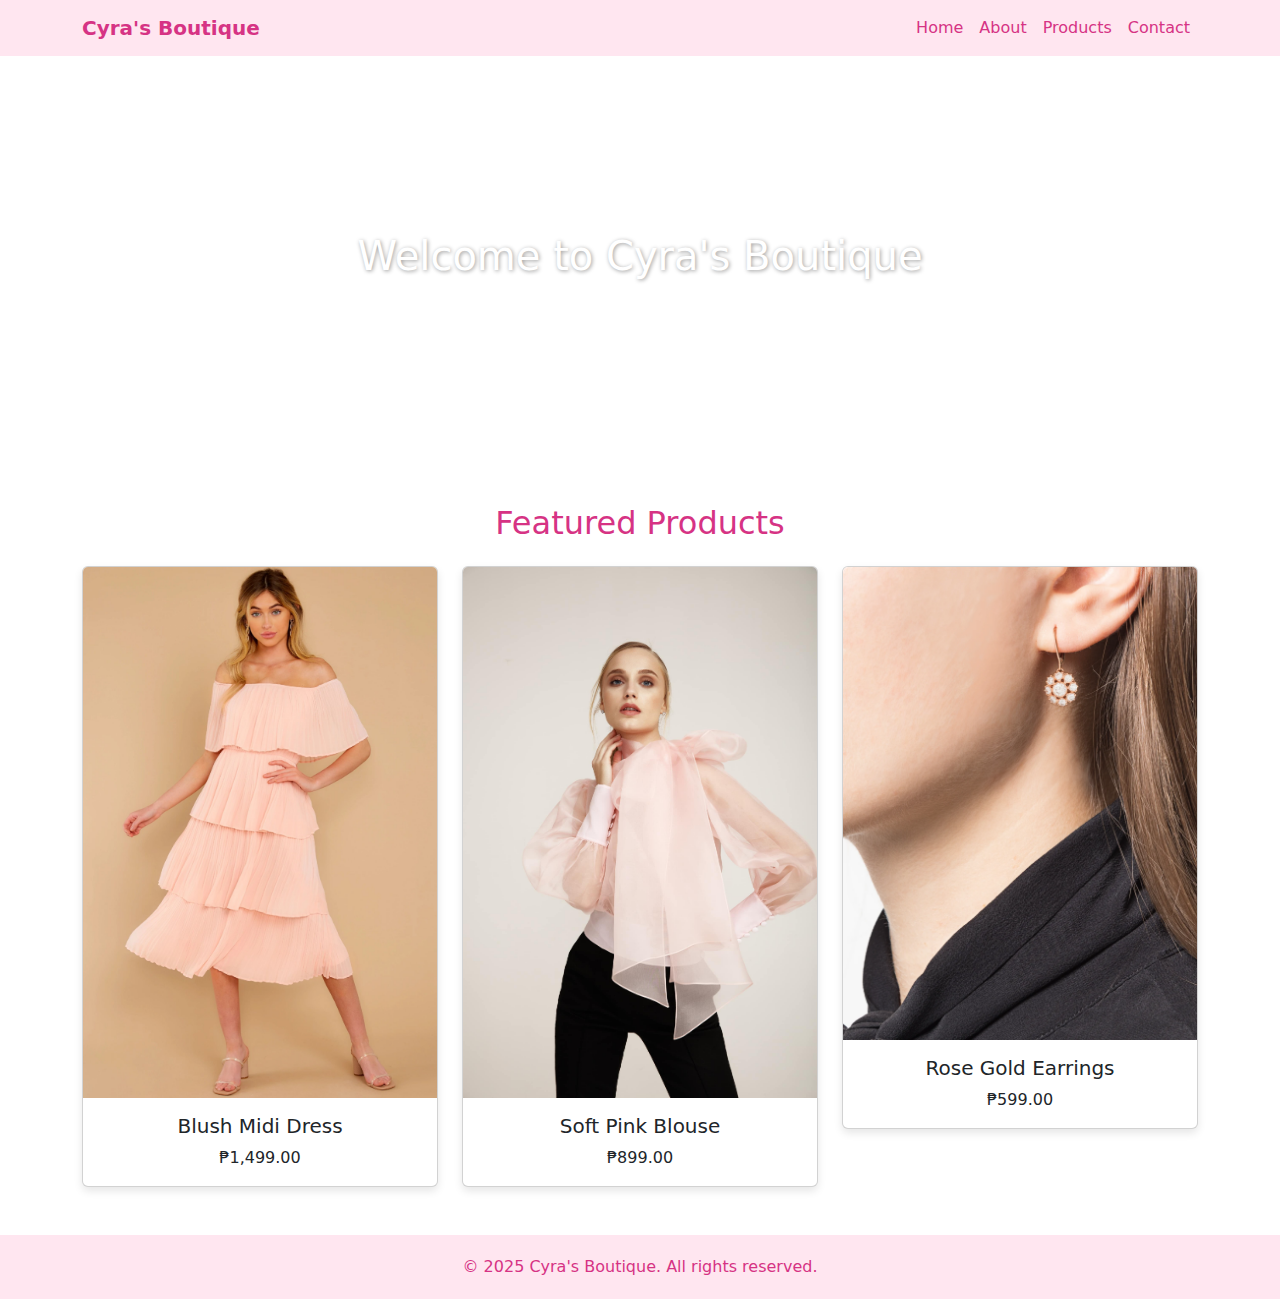
<file: index.html>
<!DOCTYPE html>
<html lang="en">
<head>
  <meta charset="UTF-8" />
  <meta name="viewport" content="width=device-width, initial-scale=1.0" />
  <title>Cyra's Boutique</title>
  <link rel="stylesheet" href="style.css">
  <link href="https://cdn.jsdelivr.net/npm/bootstrap@5.3.0/dist/css/bootstrap.min.css" rel="stylesheet">
</head>
<body>
  <!-- Navbar -->
  <nav class="navbar navbar-expand-lg">
    <div class="container">
      <a class="navbar-brand" href="index.html">Cyra's Boutique</a>
      <button class="navbar-toggler" type="button" data-bs-toggle="collapse" data-bs-target="#navbarNav">
        <span class="navbar-toggler-icon"></span>
      </button>
      <div class="collapse navbar-collapse" id="navbarNav">
        <ul class="navbar-nav ms-auto">
          <li class="nav-item"><a class="nav-link" href="index.html">Home</a></li>
          <li class="nav-item"><a class="nav-link" href="about.html">About</a></li>
          <li class="nav-item"><a class="nav-link" href="products.html">Products</a></li>
          <li class="nav-item"><a class="nav-link" href="contact.html">Contact</a></li>
        </ul>
      </div>
    </div>
  </nav>

  <!-- Hero Section -->
  <div class="hero">
    Welcome to Cyra's Boutique
  </div>

  <!-- Featured Products -->
  <div class="container my-5">
    <h2 class="text-center mb-4" style="color:#d63384">Featured Products</h2>
    <div class="row g-4">
      <div class="col-md-4">
        <div class="card product-card">
          <img src="pic1.jpg" class="card-img-top" alt="Product 1">
          <div class="card-body text-center">
            <h5 class="card-title">Blush Midi Dress</h5>
            <p class="card-text">₱1,499.00</p>
          </div>
        </div>
      </div>
      <div class="col-md-4">
        <div class="card product-card">
          <img src="pic2.jpg" class="card-img-top" alt="Product 2">
          <div class="card-body text-center">
            <h5 class="card-title">Soft Pink Blouse</h5>
            <p class="card-text">₱899.00</p>
          </div>
        </div>
      </div>
      <div class="col-md-4">
        <div class="card product-card">
          <img src="pic3.webp" class="card-img-top" alt="Product 3">
          <div class="card-body text-center">
            <h5 class="card-title">Rose Gold Earrings</h5>
            <p class="card-text">₱599.00</p>
          </div>
        </div>
      </div>
    </div>
  </div>

  <!-- Footer -->
  <footer>
    &copy; 2025 Cyra's Boutique. All rights reserved.
  </footer>

  <script src="https://cdn.jsdelivr.net/npm/bootstrap@5.3.0/dist/js/bootstrap.bundle.min.js"></script>
</body>
</html>
</file>
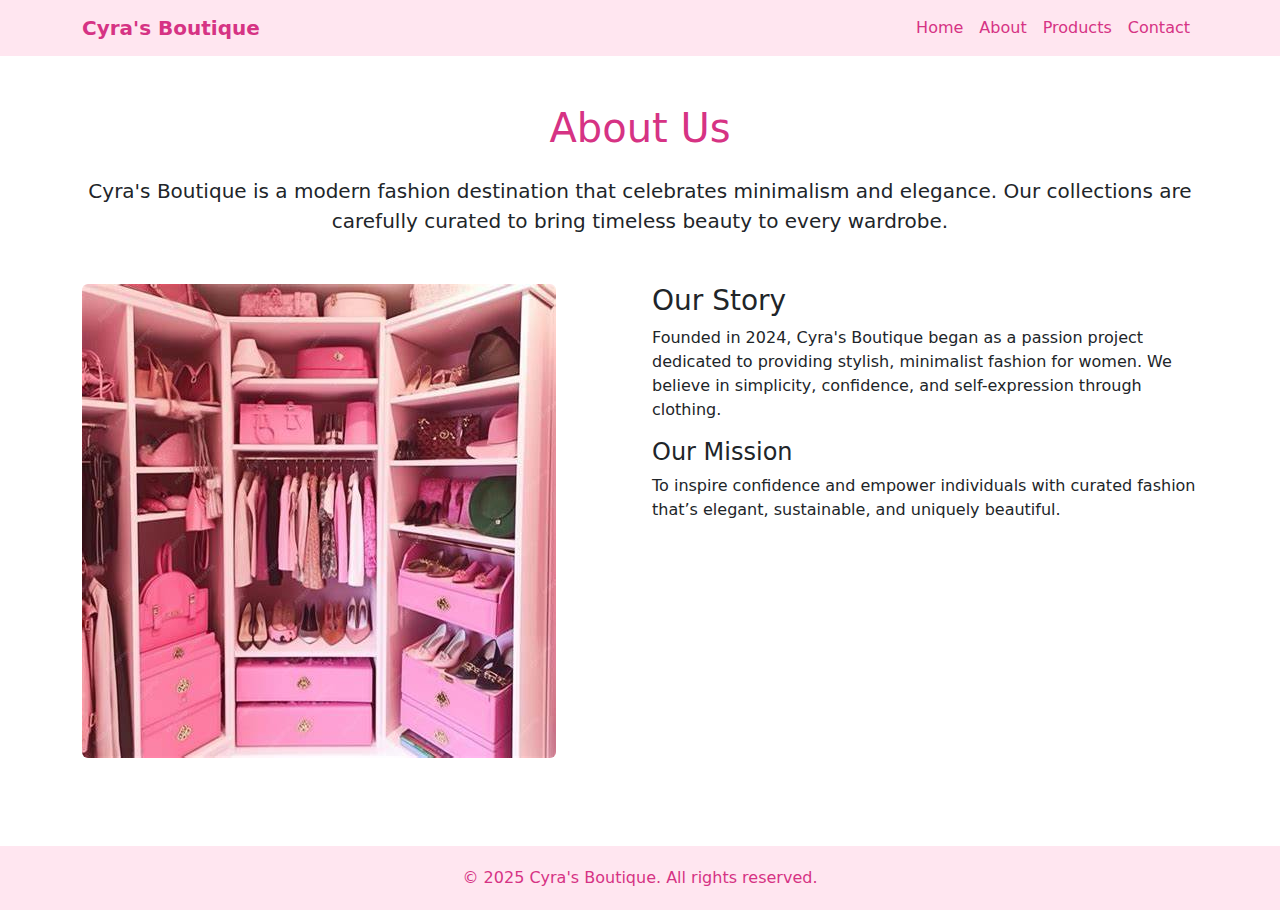
<file: about.html>
<!DOCTYPE html>
<html lang="en">
<head>
  <meta charset="UTF-8" />
  <meta name="viewport" content="width=device-width, initial-scale=1.0" />
  <title>About | Cyra's Boutique</title>
  <link rel="stylesheet" href="style.css">
  <link href="https://cdn.jsdelivr.net/npm/bootstrap@5.3.0/dist/css/bootstrap.min.css" rel="stylesheet">
</head>
<body>
  <nav class="navbar navbar-expand-lg">
    <div class="container">
      <a class="navbar-brand" href="index.html">Cyra's Boutique</a>
      <div class="collapse navbar-collapse" id="navbarNav">
        <ul class="navbar-nav ms-auto">
          <li class="nav-item"><a class="nav-link" href="index.html">Home</a></li>
          <li class="nav-item"><a class="nav-link active" href="about.html">About</a></li>
          <li class="nav-item"><a class="nav-link" href="products.html">Products</a></li>
          <li class="nav-item"><a class="nav-link" href="contact.html">Contact</a></li>
        </ul>
      </div>
    </div>
  </nav>

  <div class="container py-5">
    <h1 class="text-center mb-4" style="color:#d63384;">About Us</h1>
    <p class="lead text-center">Cyra's Boutique is a modern fashion destination that celebrates minimalism and elegance. Our collections are carefully curated to bring timeless beauty to every wardrobe.</p>
    <div class="row mt-5">
      <div class="col-md-6">
        <img src="pic5.jpg" class="img-fluid rounded" alt="Our Story">
      </div>
      <div class="col-md-6">
        <h3>Our Story</h3>
        <p>Founded in 2024, Cyra's Boutique began as a passion project dedicated to providing stylish, minimalist fashion for women. We believe in simplicity, confidence, and self-expression through clothing.</p>
        <h4>Our Mission</h4>
        <p>To inspire confidence and empower individuals with curated fashion that’s elegant, sustainable, and uniquely beautiful.</p>
      </div>
    </div>
  </div>

  <footer>&copy; 2025 Cyra's Boutique. All rights reserved.</footer>
</body>
</html>
</file>
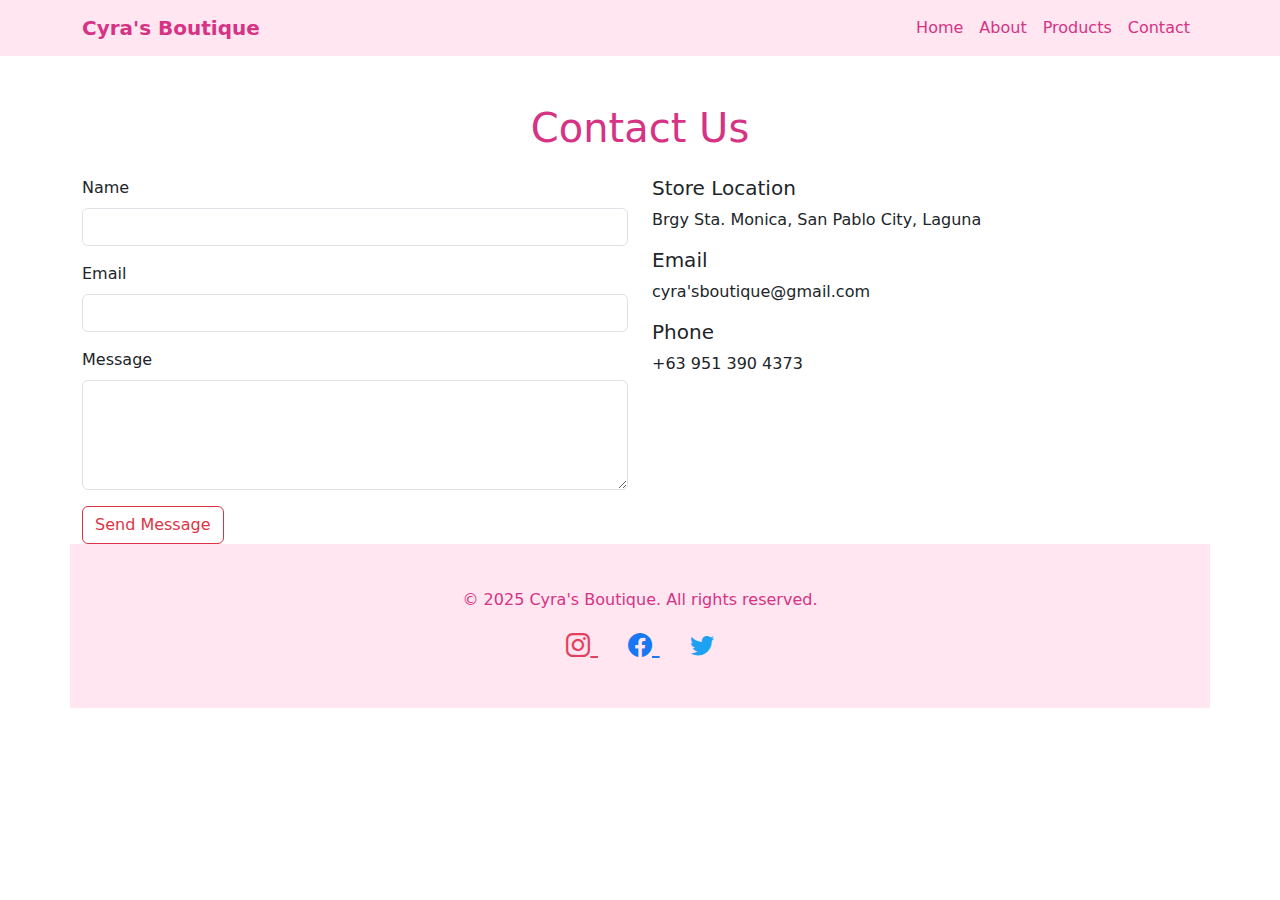
<file: contact.html>
<!DOCTYPE html>
<html lang="en">
<head>
  <meta charset="UTF-8" />
  <meta name="viewport" content="width=device-width, initial-scale=1.0" />
  <title>Contact | Cyra's Boutique</title>
  <link rel="stylesheet" href="style.css">
  <link href="https://cdn.jsdelivr.net/npm/bootstrap@5.3.0/dist/css/bootstrap.min.css" rel="stylesheet">
  <link href="https://cdn.jsdelivr.net/npm/bootstrap-icons/font/bootstrap-icons.css" rel="stylesheet">
</head>
<body>
  <nav class="navbar navbar-expand-lg">
    <div class="container">
      <a class="navbar-brand" href="index.html">Cyra's Boutique</a>
      <div class="collapse navbar-collapse" id="navbarNav">
        <ul class="navbar-nav ms-auto">
          <li class="nav-item"><a class="nav-link" href="index.html">Home</a></li>
          <li class="nav-item"><a class="nav-link" href="about.html">About</a></li>
          <li class="nav-item"><a class="nav-link" href="products.html">Products</a></li>
          <li class="nav-item"><a class="nav-link active" href="contact.html">Contact</a></li>
        </ul>
      </div>
    </div>
  </nav>

  <div class="container py-5">
    <h1 class="text-center mb-4" style="color:#d63384;">Contact Us</h1>
    <div class="row">
      <div class="col-md-6">
        <form>
          <div class="mb-3">
            <label for="name" class="form-label">Name</label>
            <input type="text" class="form-control" id="name" required>
          </div>
          <div class="mb-3">
            <label for="email" class="form-label">Email</label>
            <input type="email" class="form-control" id="email" required>
          </div>
          <div class="mb-3">
            <label for="message" class="form-label">Message</label>
            <textarea class="form-control" id="message" rows="4" required></textarea>
          </div>
          <button type="submit" class="btn btn-outline-danger">Send Message</button>
        </form>
      </div>
      <div class="col-md-6">
        <h5>Store Location</h5>
        <p>Brgy Sta. Monica, San Pablo City, Laguna</p>
        <h5>Email</h5>
        <p>cyra'sboutique@gmail.com</p>
        <h5>Phone</h5>
        <p>+63 951 390 4373</p>
      </div>
      <footer>
        <div class="container py-4">
          <p>&copy; 2025 Cyra's Boutique. All rights reserved.</p>
          <div class="social-links">
            <a href="https://www.instagram.com" target="_blank" class="social-icon instagram" title="Instagram">
              <i class="bi bi-instagram"></i>
            </a>
            <a href="https://www.facebook.com" target="_blank" class="social-icon facebook" title="Facebook">
              <i class=" bi-facebook"></i>
            </a>
            <a href="https://www.twitter.com" target="_blank" class="social-icon twitter" title="Twitter">
              <i class="bi bi-twitter"></i>
            </a>
          </div>
        </div>
      </footer>      
    </div>
  </div>
</file>
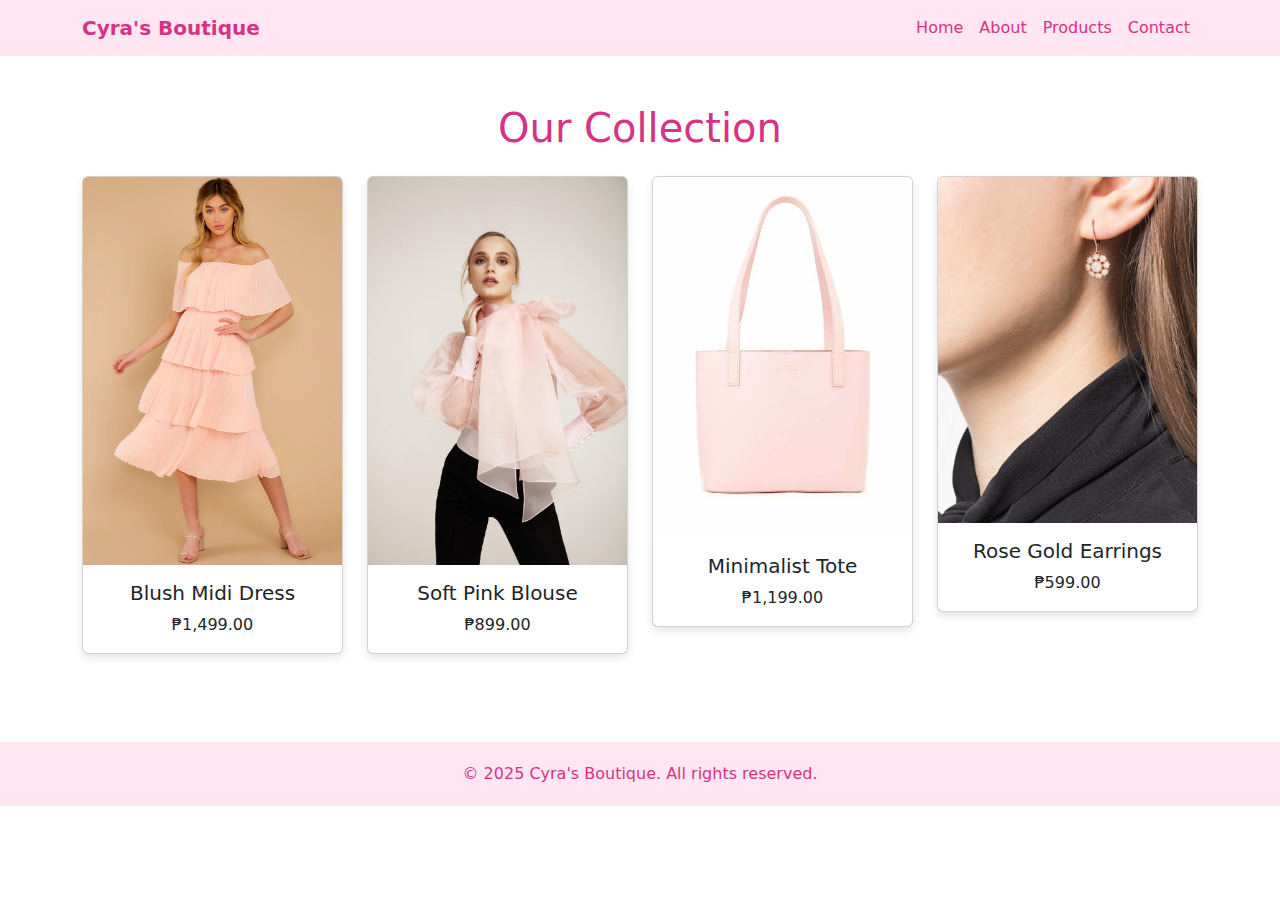
<file: products.html>
<!DOCTYPE html>
<html lang="en">
<head>
  <meta charset="UTF-8" />
  <meta name="viewport" content="width=device-width, initial-scale=1.0" />
  <title>Products | Cyra's Boutique</title>
  <link rel="stylesheet" href="style.css">
  <link href="https://cdn.jsdelivr.net/npm/bootstrap@5.3.0/dist/css/bootstrap.min.css" rel="stylesheet">
</head>
<body>
  <nav class="navbar navbar-expand-lg">
    <div class="container">
      <a class="navbar-brand" href="index.html">Cyra's Boutique</a>
      <div class="collapse navbar-collapse" id="navbarNav">
        <ul class="navbar-nav ms-auto">
          <li class="nav-item"><a class="nav-link" href="index.html">Home</a></li>
          <li class="nav-item"><a class="nav-link" href="about.html">About</a></li>
          <li class="nav-item"><a class="nav-link active" href="products.html">Products</a></li>
          <li class="nav-item"><a class="nav-link" href="contact.html">Contact</a></li>
        </ul>
      </div>
    </div>
  </nav>

  <div class="container py-5">
    <h1 class="text-center mb-4" style="color:#d63384;">Our Collection</h1>
    <div class="row g-4">
      <!-- Example Product -->
      <div class="col-md-3">
        <div class="card product-card">
          <img src="pic1.jpg" class="card-img-top" alt="Product 1">
          <div class="card-body text-center">
            <h5 class="card-title">Blush Midi Dress</h5>
            <p class="card-text">₱1,499.00</p>
          </div>
        </div>
      </div>
      <!-- Add more products as needed -->
      <div class="col-md-3">
        <div class="card product-card">
          <img src="pic2.jpg" class="card-img-top" alt="Product 2">
          <div class="card-body text-center">
            <h5 class="card-title">Soft Pink Blouse</h5>
            <p class="card-text">₱899.00</p>
          </div>
        </div>
      </div>
      <div class="col-md-3">
        <div class="card product-card">
          <img src="pic4.jpg" class="card-img-top" alt="Product 3">
          <div class="card-body text-center">
            <h5 class="card-title">Minimalist Tote</h5>
            <p class="card-text">₱1,199.00</p>
          </div>
        </div>
      </div>
      <div class="col-md-3">
        <div class="card product-card">
          <img src="pic3.webp" class="card-img-top" alt="Product 4">
          <div class="card-body text-center">
            <h5 class="card-title">Rose Gold Earrings</h5>
            <p class="card-text">₱599.00</p>
          </div>
        </div>
      </div>
    </div>
  </div>

  <footer>&copy; 2025 Cyra's Boutique. All rights reserved.</footer>
</body>
</html>
</file>
<file: style.css>
body {
      background-color: #fff0f5;
      font-family: 'Segoe UI', sans-serif;
    }
    .navbar {
      background-color: #ffe6f0;
    }
    .navbar-brand, .nav-link {
      color: #d63384;
      font-weight: 600;
    }
    .hero {
      background: url('https://via.placeholder.com/1200x400?text=Welcome+to+Cyra%27s+Boutique') no-repeat center center;
      background-size: cover;
      height: 400px;
      display: flex;
      align-items: center;
      justify-content: center;
      color: white;
      text-shadow: 1px 1px 4px rgba(0,0,0,0.4);
      font-size: 2.5rem;
    }
    .product-card {
      border: none;
      border-radius: 10px;
      box-shadow: 0 4px 8px rgba(0,0,0,0.1);
      transition: transform 0.2s;
    }
    .product-card:hover {
      transform: scale(1.02);
    }
    footer {
      background-color: #ffe6f0;
      text-align: center;
      padding: 20px;
      margin-top: 40px;
      color: #d63384;
    }
    
    body { 
        background-color: #fff0f5; font-family: 'Segoe UI', sans-serif; 
    }
    .navbar, footer { 
        background-color: #ffe6f0; color: #d63384; 
    }
    .nav-link, .navbar-brand { 
        color: #d63384 !important; 
    }
    footer { 
        text-align: center; padding: 20px; margin-top: 40px; 
    }

    body { 
        background-color: #fff0f5; font-family: 'Segoe UI', sans-serif; 
    }
    .navbar, footer { 
        background-color: #ffe6f0; color: #d63384; 
    }
    .nav-link, .navbar-brand { 
        color: #d63384 !important; 
    }
    .product-card {
      border: none; border-radius: 10px;
      box-shadow: 0 4px 8px rgba(0,0,0,0.1);
      transition: transform 0.2s;
    }
    .product-card:hover { 
        transform: scale(1.02); 
    }
    footer { 
        text-align: center; padding: 20px; margin-top: 40px; 
    }

    body { 
        background-color: #fff0f5; font-family: 'Segoe UI', sans-serif; 
    }
    .navbar, footer { 
        background-color: #ffe6f0; color: #d63384; 
    }
    .nav-link, .navbar-brand { 
        color: #d63384 !important; 
    }
    footer { 
        text-align: center; padding: 20px; margin-top: 40px; 
    }
    .form-control:focus { 
        box-shadow: none; border-color: #d63384; 
    }
    footer .social-links {
        text-align: center;
        margin-top: 10px;
      }
      
      footer .social-icon {
        font-size: 1.5rem;
        margin: 0 15px;
        color: #d63384;
        transition: color 0.3s;
      }
      
      footer .social-icon:hover {
        color: #bb2d5b;
      }
      
      footer .social-icon.instagram {
        color: #E4405F;
      }
      
      footer .social-icon.facebook {
        color: #1877F2;
      }
      
      footer .social-icon.twitter {
        color: #1DA1F2;
      }
</file>
